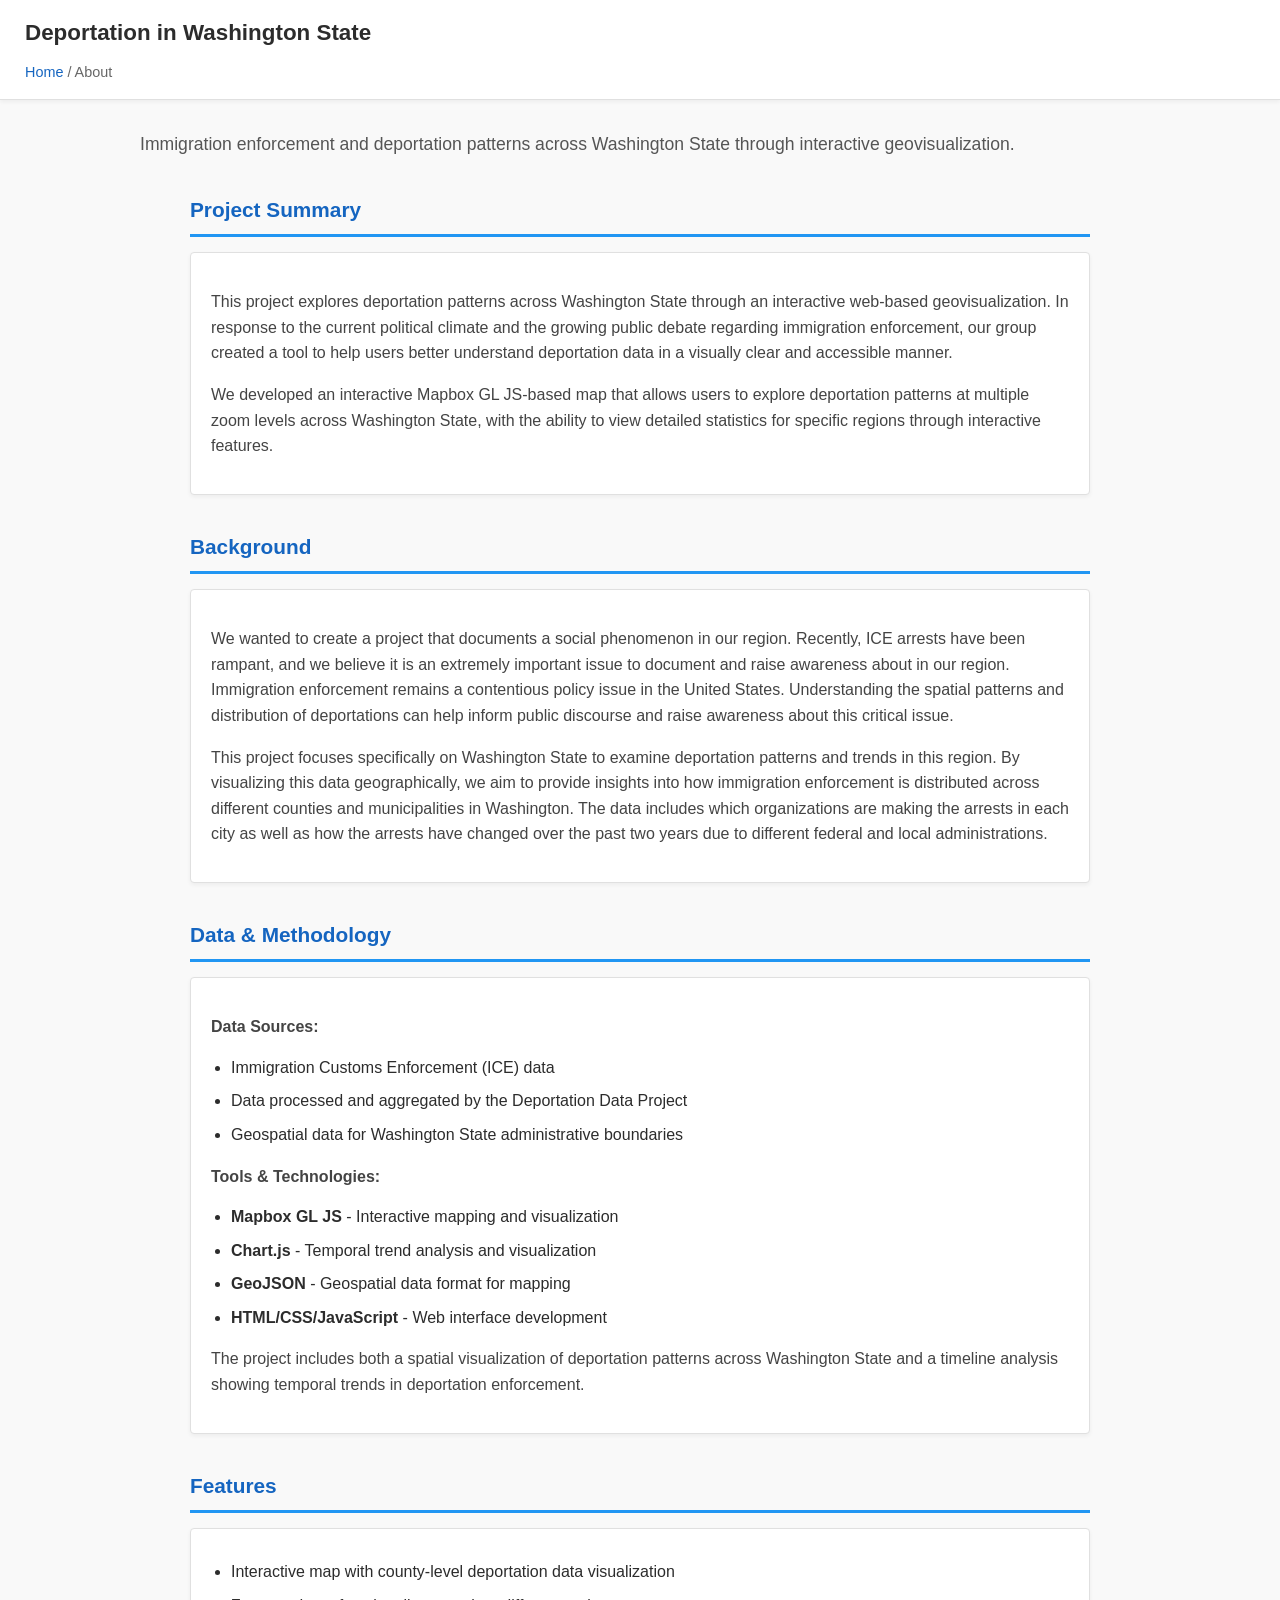
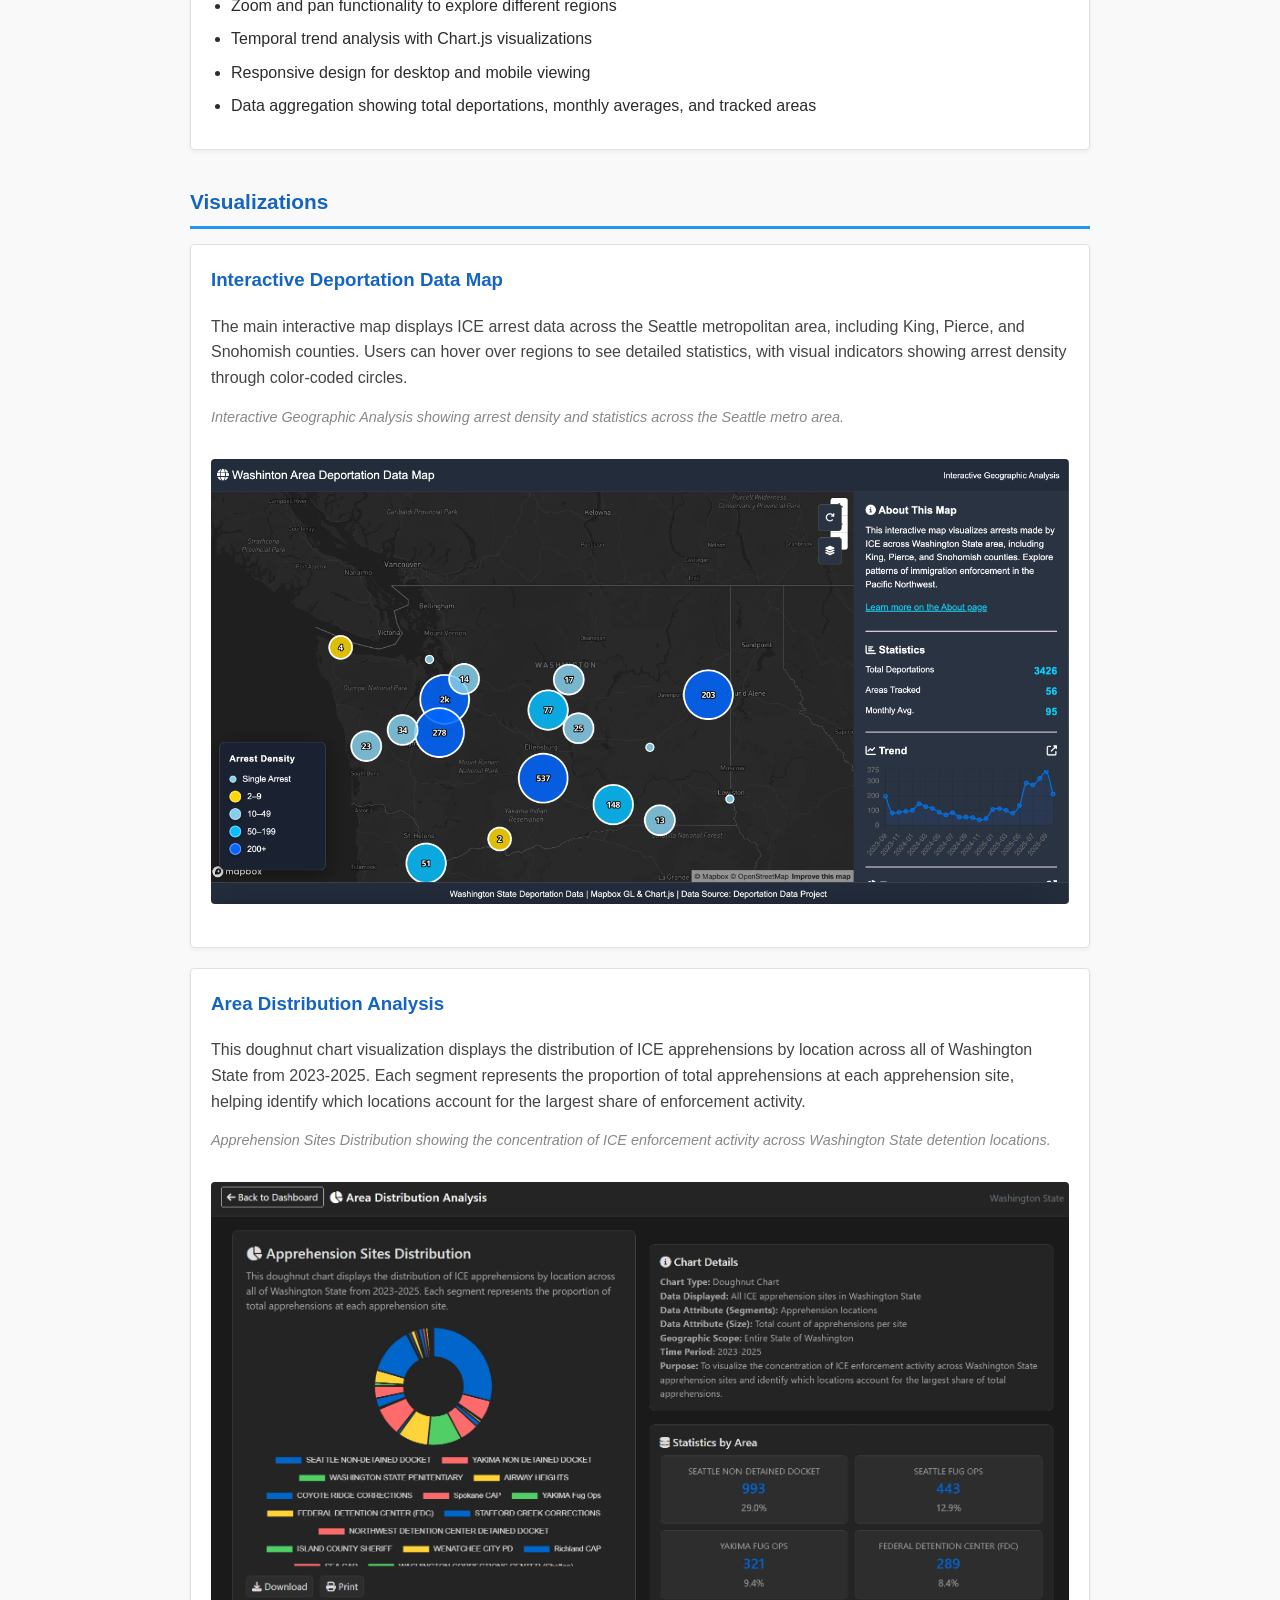
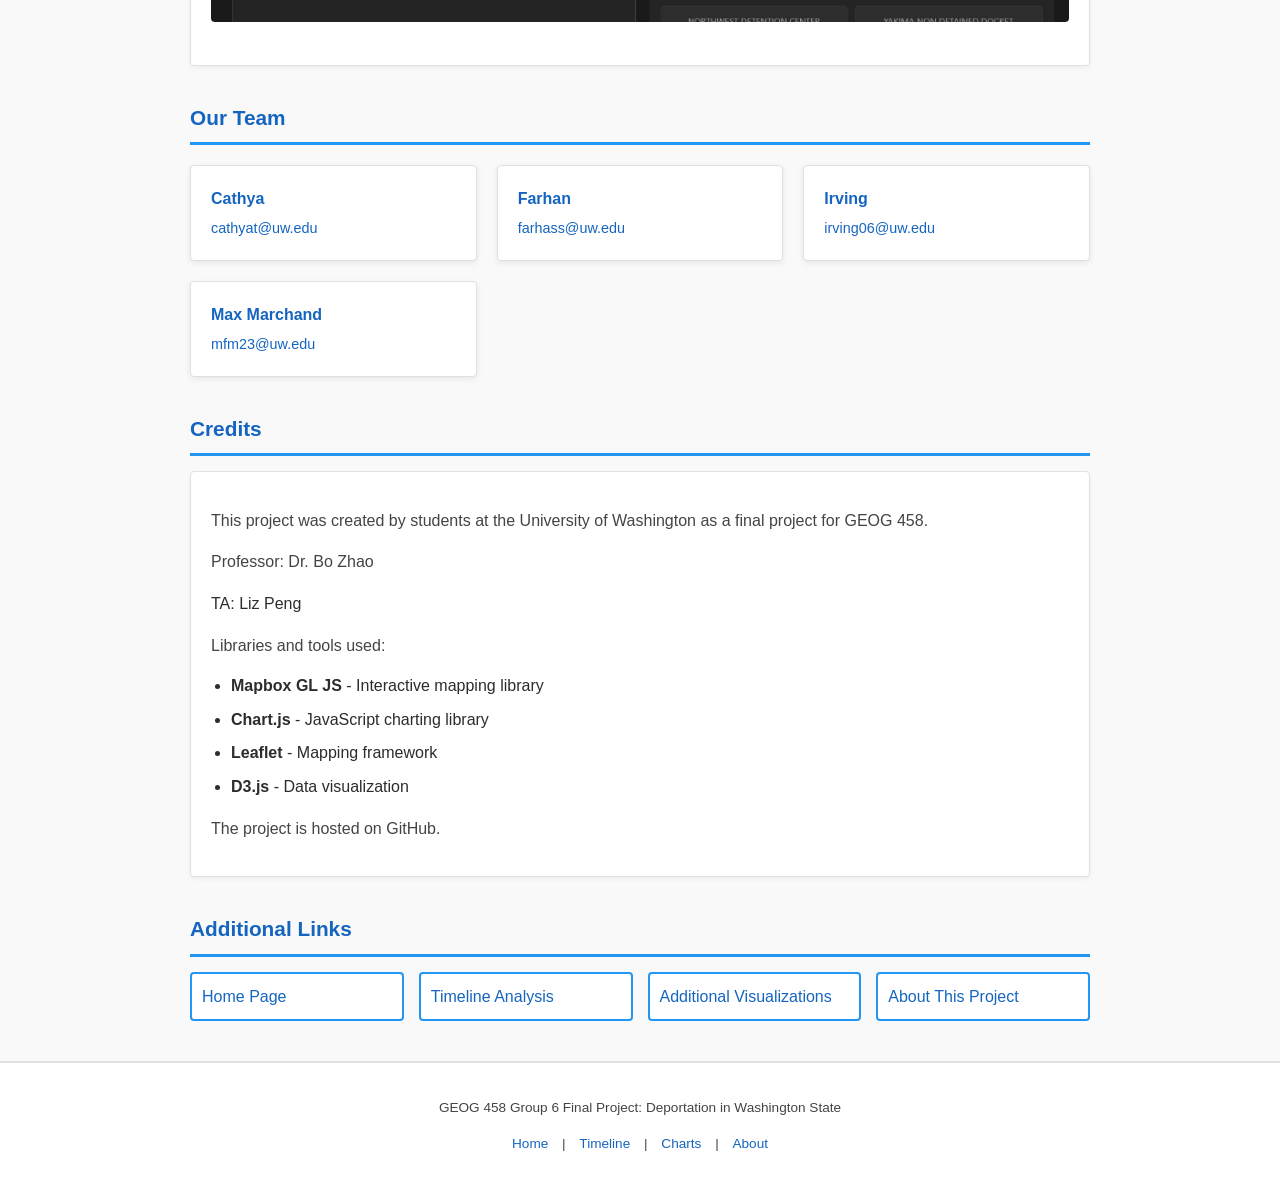
<file: about.html>
<!DOCTYPE html>
<html lang="en">
    <head>
        <meta charset="UTF-8">
        <meta name="viewport" content="width=device-width, initial-scale=1.0">
        <title>Group 6 Deportation in Washington</title>
        <style>
            body {
                background-color: #f9f9f9;
                color: #2c2c2c;
                font-family: Arial, Helvetica, sans-serif;
                margin: 0;
                line-height: 1.6;
            }
            header {
                background-color: #ffffff;
                padding: 15px 25px;
                border-bottom: 1px solid #e0e0e0;
                box-shadow: 0 2px 4px rgba(0,0,0,0.05);
            }
            header h1 {
                font-size: 1.4rem;
                margin: 0;
            }
            .breadcrumb {
                font-size: 0.9rem;
                margin-top: 10px;
                color: #666;
            }
            .breadcrumb a {
                color: #1565c0;
                text-decoration: none;
            }
            .breadcrumb a:hover {
                color: #0d47a1;
            }
            a {
                color: #1565c0;
                text-decoration: none;
            }
            a:hover {
                color: #0d47a1;
            }
            .hero {
                max-width: 1000px;
                margin: 30px auto;
                padding: 0 20px;
            }
            .hero img {
                width: 100%;
                max-height: 400px;
                object-fit: cover;
                border-radius: 4px;
                margin-bottom: 10px;
            }
            .hero-caption {
                font-size: 0.9rem;
                color: #666;
                font-style: italic;
                margin-bottom: 30px;
            }
            .container {
                max-width: 900px;
                margin: 0 auto;
                padding: 0 20px;
            }
            h2 {
                font-size: 1.3rem;
                margin-top: 35px;
                margin-bottom: 15px;
                border-bottom: 3px solid #2196F3;
                padding-bottom: 8px;
                color: #1565c0;
            }
            p {
                margin-bottom: 15px;
                color: #444;
            }
            .team-grid {
                display: grid;
                grid-template-columns: repeat(auto-fit, minmax(250px, 1fr));
                gap: 20px;
                margin: 20px 0;
            }
            .team-member {
                background: #ffffff;
                border: 1px solid #e0e0e0;
                padding: 20px;
                border-radius: 4px;
                box-shadow: 0 2px 6px rgba(0,0,0,0.08);
                transition: transform 0.3s, box-shadow 0.3s;
            }
            .team-member:hover {
                transform: translateY(-2px);
                box-shadow: 0 4px 12px rgba(33, 150, 243, 0.15);
            }
            .team-member h3 {
                margin: 0 0 5px 0;
                font-size: 1rem;
                color: #1565c0;
            }
            .team-member .role {
                font-size: 0.85rem;
                color: #666;
                margin-bottom: 10px;
            }
            .team-member .email {
                font-size: 0.9rem;
            }
            .team-member .email a {
                color: #1565c0;
                word-break: break-all;
            }
            .section-content {
                background: #ffffff;
                border: 1px solid #e0e0e0;
                padding: 20px;
                border-radius: 4px;
                margin-bottom: 20px;
                box-shadow: 0 2px 4px rgba(0,0,0,0.05);
            }
            .links-grid {
                display: grid;
                grid-template-columns: repeat(auto-fit, minmax(200px, 1fr));
                gap: 15px;
                margin: 15px 0;
            }
            .links-grid a {
                display: block;
                padding: 10px;
                background: #ffffff;
                border: 2px solid #2196F3;
                border-radius: 4px;
                text-decoration: none;
                color: #1565c0;
                transition: all 0.3s;
                font-weight: 500;
            }
            .links-grid a:hover {
                background: #f0f8ff;
                color: #0d47a1;
                box-shadow: 0 4px 8px rgba(33, 150, 243, 0.2);
            }
            footer {
                background:#ffffff;
                border-top:2px solid #e0e0e0;
                text-align:center;
                padding:20px;
                font-size:.85rem;
                color:#666;
                margin-top:40px;
            }
            footer a {
                margin: 0 10px;
            }
            ul {
                margin: 10px 0;
                padding-left: 20px;
            }
            li {
                margin-bottom: 8px;
            }
        </style>
    </head>
    <body>
    <header>
        <h1>Deportation in Washington State</h1>
        <div class="breadcrumb">
            <a href="index.html">Home</a> / About
        </div>
    </header>

    <div class="hero">
        <p style="font-size: 1.1rem; color: #555; margin: 30px 0 20px 0;">
            Immigration enforcement and deportation patterns across Washington State through interactive geovisualization.
        </p>
    </div>

    <div class="container">
        <h2>Project Summary</h2>
        <div class="section-content">
            <p>
                This project explores deportation patterns across Washington State through an interactive web-based geovisualization. 
                In response to the current political climate and the growing public debate regarding immigration enforcement, 
                our group created a tool to help users better understand deportation data in a visually clear and accessible manner.
            </p>
            <p>
                We developed an interactive Mapbox GL JS-based map that allows users to explore deportation patterns at multiple zoom levels
                across Washington State, with the ability to view detailed statistics for specific regions through interactive features.
            </p>
        </div>

        <h2>Background</h2>
        <div class="section-content">
            <p>
                We wanted to create a project that documents a social phenomenon in our region. Recently, ICE arrests have been rampant, and we believe it is an extremely important issue to document and raise awareness about in our region.
                Immigration enforcement remains a contentious policy issue in the United States. Understanding the spatial patterns
                and distribution of deportations can help inform public discourse and raise awareness about this critical issue.
            </p>
            <p>
                This project focuses specifically on Washington State to examine deportation patterns and trends in this region.
                By visualizing this data geographically, we aim to provide insights into how immigration enforcement is distributed
                across different counties and municipalities in Washington. The data includes which organizations are making the arrests in each
                city as well as how the arrests have changed over the past two years due to different federal and local administrations.
            </p>
        </div>

        <h2>Data & Methodology</h2>
        <div class="section-content">
            <p>
                <strong>Data Sources:</strong>
            </p>
            <ul>
                <li>Immigration Customs Enforcement (ICE) data</li>
                <li>Data processed and aggregated by the Deportation Data Project</li>
                <li>Geospatial data for Washington State administrative boundaries</li>
            </ul>
            <p>
                <strong>Tools & Technologies:</strong>
            </p>
            <ul>
                <li><strong>Mapbox GL JS</strong> - Interactive mapping and visualization</li>
                <li><strong>Chart.js</strong> - Temporal trend analysis and visualization</li>
                <li><strong>GeoJSON</strong> - Geospatial data format for mapping</li>
                <li><strong>HTML/CSS/JavaScript</strong> - Web interface development</li>
            </ul>
            <p>
                The project includes both a spatial visualization of deportation patterns across Washington State
                and a timeline analysis showing temporal trends in deportation enforcement.
            </p>
        </div>

        <h2>Features</h2>
        <div class="section-content">
            <ul>
                <li>Interactive map with county-level deportation data visualization</li>
                <li>Zoom and pan functionality to explore different regions</li>
                <li>Temporal trend analysis with Chart.js visualizations</li>
                <li>Responsive design for desktop and mobile viewing</li>
                <li>Data aggregation showing total deportations, monthly averages, and tracked areas</li>
            </ul>
        </div>

        <h2>Visualizations</h2>
        <div class="section-content">
            <h3 style="margin-top: 0; color: #1565c0;">Interactive Deportation Data Map</h3>
            <p>
                The main interactive map displays ICE arrest data across the Seattle metropolitan area, including King, Pierce, and Snohomish counties.
                Users can hover over regions to see detailed statistics, with visual indicators showing arrest density through color-coded circles.
            </p>
            <p style="font-size: 0.9rem; color: #888; font-style: italic;">
                Interactive Geographic Analysis showing arrest density and statistics across the Seattle metro area.
            </p>
            <img src="assets/Screenshot_10-3-2026_173228_127.0.0.1.jpeg" alt="Project Screenshot" style="width: 100%; border-radius: 4px; margin: 15px 0;">
        </div>

        <div class="section-content">
            <h3 style="margin-top: 0; color: #1565c0;">Area Distribution Analysis</h3>
            <p>
                This doughnut chart visualization displays the distribution of ICE apprehensions by location across all of Washington State from 2023-2025.
                Each segment represents the proportion of total apprehensions at each apprehension site, helping identify which locations account for 
                the largest share of enforcement activity.
            </p>
            <p style="font-size: 0.9rem; color: #888; font-style: italic;">
                Apprehension Sites Distribution showing the concentration of ICE enforcement activity across Washington State detention locations.
            </p>
            <img src="assets/Screenshot_10-3-2026_173146_127.0.0.1.jpeg" alt="Project Screenshot" style="width: 100%; border-radius: 4px; margin: 15px 0;">
        </div>


        <h2>Our Team</h2>
        <div class="team-grid">
            <div class="team-member">
                <h3>Cathya</h3>
                <div class="email">
                    <a href="mailto:cathyat@uw.edu">cathyat@uw.edu</a>
                </div>
            </div>
            <div class="team-member">
                <h3>Farhan</h3>
                <div class="email">
                    <a href="mailto:farhass@uw.edu">farhass@uw.edu</a>
                </div>
            </div>
            <div class="team-member">
                <h3>Irving</h3>
                <div class="email">
                    <a href="mailto:irving06@uw.edu">irving06@uw.edu</a>
                </div>
            </div>
            <div class="team-member">
                <h3>Max Marchand</h3>
                <div class="email">
                    <a href="mailto:mfm23@uw.edu">mfm23@uw.edu</a>
                </div>
            </div>
        </div>

        <h2>Credits</h2>
        <div class="section-content">
            <p>
                This project was created by students at the University of Washington as a final project for GEOG 458.
                <p>
                Professor: Dr. Bo Zhao
                <p></p>
                TA: Liz Peng
            </p>
            <p>
                Libraries and tools used:
            </p>
            <ul>
                <li><strong>Mapbox GL JS</strong> - Interactive mapping library</li>
                <li><strong>Chart.js</strong> - JavaScript charting library</li>
                <li><strong>Leaflet</strong> - Mapping framework</li>
                <li><strong>D3.js</strong> - Data visualization</li>
            </ul>
            <p>
                The project is hosted on GitHub.
            </p>
        </div>

        <h2>Additional Links</h2>
        <div class="links-grid">
            <a href="index.html">Home Page</a>
            <a href="chart1.html">Timeline Analysis</a>
            <a href="chart2.html">Additional Visualizations</a>
            <a href="about.html">About This Project</a>
        </div>
    </div>

    <footer>
        <p>GEOG 458 Group 6 Final Project: Deportation in Washington State</p>
        <p>
            <a href="index.html">Home</a> | 
            <a href="chart1.html">Timeline</a> | 
            <a href="chart2.html">Charts</a> | 
            <a href="about.html">About</a>
        </p>
    </footer>
    </body>
</html>
</file>
